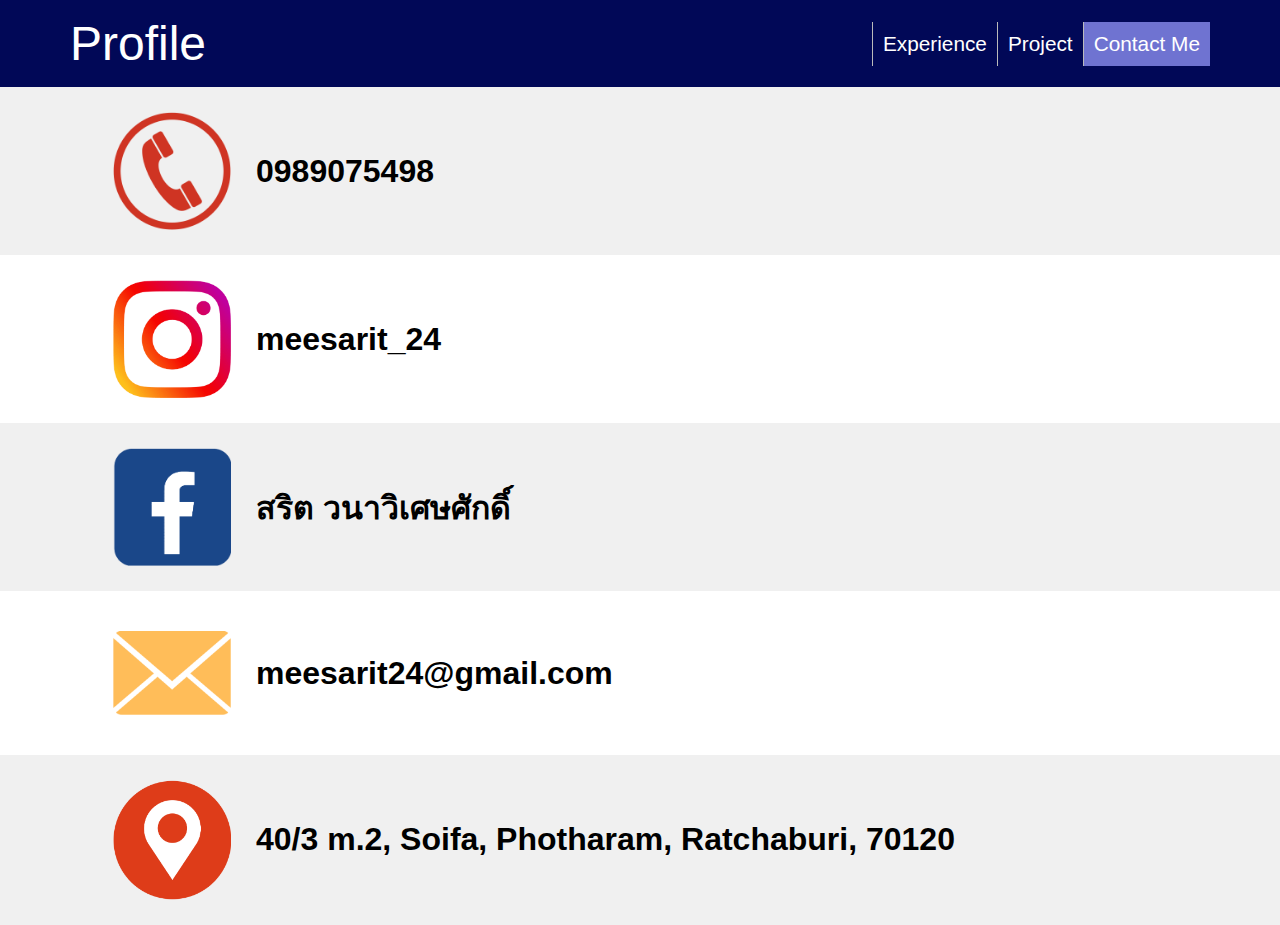
<file: ContactUs.html>
<!DOCTYPE html>
<html land="en">
<head>
    <meta charset="UTF-8">
    <meta name="viewport" content="width=device-width, initial-scale=1.0">
    <title>My Website</title>

    <link rel="stylesheet" href="style.css">
    <style>
        html,body,h1,h2,h3,h4,h5,h6 {font-family: "Roboto", sans-serif}
    </style>
</head>
<body>
    
    <nav>
        <div class="container">
            <div class="nav-con">
            <div class="logo">
                <a href="index.html">Profile</a>
            </div>
            <ul class="menu">
                <li><a class="" href="Experience.html">Experience</a></li>
                <li><a class="" href="Project.html">Project</a></li>
                <li class="active"><a  href="ContactUs.html">Contact Me</a></li>
            </ul>
            </div>
        </div>
    </nav>

        <div class="contact" style="background-color: #f0f0f0; ">
            <div class="row" style="background-color: #f0f0f0;">
                <div class="side20 column">
                    <img src="Call.png" style="float: right; width: 50%; margin: 15px; ">
                </div>
                <h1 class="midd">0989075498</h1>
            </div>

            <div class="row" style="background-color: #fff;">
                <div class="side20 column">
                <img src="IG.png" style="float: right; width: 50%; margin: 15px; ">
                </div>
                <h1 class="midd">meesarit_24</h1>
            </div>

            <div class="row" style="background-color: #f0f0f0;">
                <div class="side20 column">
                <img src="FB.png" style="float: right; width: 50%; margin: 15px;">
                </div>
                <h1 class="midd">สริต วนาวิเศษศักดิ์</h1>
            </div>

            <div class="row" style="background-color: #fff;">
                <div class="side20 column">
                <img src="gmail.png" style="float: right; width: 50%; margin: 15px; margin-top: 30px; margin-bottom: 30px;">
                </div>
                <h1 class="midd">meesarit24@gmail.com</h1>
            </div>

            <div class="row" style="background-color: #f0f0f0;">
                <div class="side20 column">
                <img src="Pin.png" style="float: right; width: 50%; margin: 15px; ">
                </div>
                <h1 class="midd mini">40/3 m.2, Soifa, Photharam, Ratchaburi, 70120</h1>
            </div>
        </div>
        

    <button onclick="topFunction()" id="myBtn" title="Go to top"><img src="arrow.png" alt=""  style="width: 100%;"></button>
    <script>
        let mybutton = document.getElementById("myBtn");

        window.onscroll = function() {scrollFunction()};

        function scrollFunction() {
            if (document.body.scrollTop > 20 || document.documentElement.scrollTop > 20) {
                mybutton.style.display = "block";
            } else {
                mybutton.style.display = "none";
            }
        }

        function topFunction() {
            document.body.scrollTop = 0;
            document.documentElement.scrollTop = 0;
        }
    </script>


    <!-- <footer>
        <p>Make By Mr.Sarit</p>
    </footer> -->
    
</body>
</html>
</file>
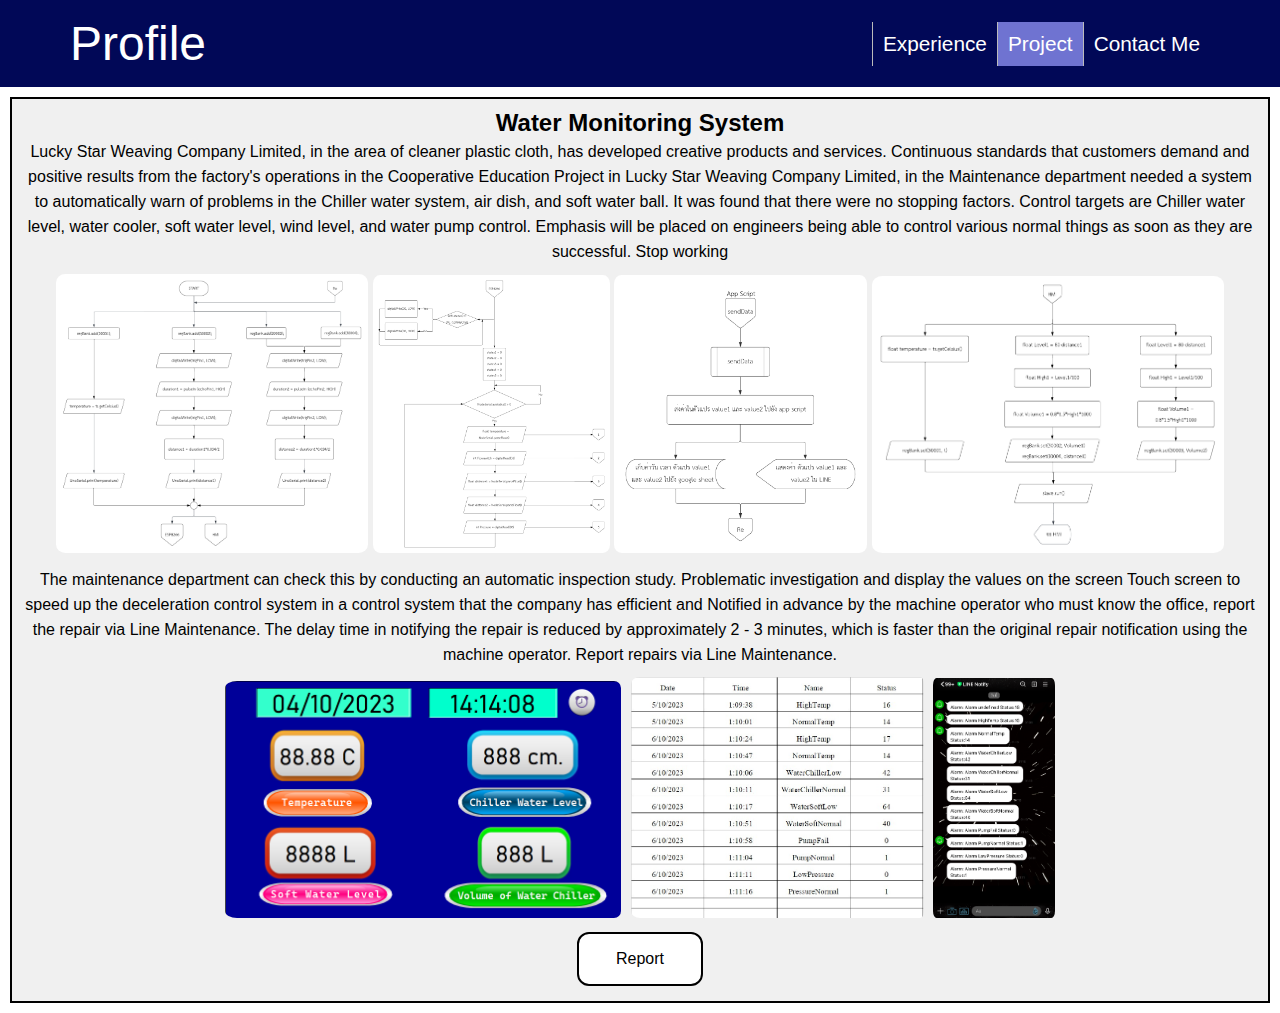
<file: Project.html>
<!DOCTYPE html>
<html land="en">
<head>
    <meta charset="UTF-8">
    <meta name="viewport" content="width=device-width, initial-scale=1.0">
    <title>My Website</title>

    <link rel="stylesheet" href="style.css">
    <style>
        html,body,h1,h2,h3,h4,h5,h6 {font-family: "Roboto", sans-serif}
    </style>
</head>
<body>
    
    <nav>
        <div class="container">
            <div class="nav-con">
            <div class="logo">
                <a href="index.html">Profile</a>
            </div>
            <ul class="menu">
                <li><a class="" href="Experience.html">Experience</a></li>
                <li class="active"><a class="" href="Project.html">Project</a></li>
                <li><a  href="ContactUs.html">Contact Me</a></li>
            </ul>
            </div>
        </div>
    </nav>
        <div style="border: 2px solid black; margin: 10px; background-color: #f0f0f0;">
            <div class="mid" style="margin: 10px;">
                <h2 style="margin-top: 3px;">Water Monitoring System</h2>
                <p>Lucky Star Weaving Company Limited, in the area of cleaner plastic cloth, has developed creative products and services. Continuous standards that customers demand and positive results from the factory's operations in the Cooperative Education Project in Lucky Star Weaving Company Limited, in the Maintenance department needed a system to automatically warn of problems in the Chiller water system, air dish, and soft water ball. It was found that there were no stopping factors. Control targets are Chiller water level, water cooler, soft water level, wind level, and water pump control. Emphasis will be placed on engineers being able to control various normal things as soon as they are successful. Stop working</p>
                <div class="mid" style="margin: 10px;">
                <img src="UNO.png" style="width: 25.7%; border-radius: 3%;">
                <img src="ESP.png" style="width: 19.5%;  border-radius: 3%;">
                <img src="app.png" style="width: 20.8%;  border-radius: 3%;" >
                <img src="HMI.png" style="width: 29%;  border-radius: 3%;">
                </div>
                <p>The maintenance department can check this by conducting an automatic inspection study. Problematic investigation and display the values on the screen Touch screen to speed up the deceleration control system in a control system that the company has efficient and Notified in advance by the machine operator who must know the office, report the repair via Line Maintenance. The delay time in notifying the repair is reduced by approximately 2 - 3 minutes, which is faster than the original repair notification using the machine operator. Report repairs via Line Maintenance.</p>
                
                <div class="mid" style="margin: 10px;">
                <img src="touchscreen.png" style="width: 33%; padding-right: 5px; border-radius: 3%;">
                <img src="googlesheet.jpg" style="width: 24.5%; padding-right: 5px; border-radius: 3%;">
                <img src="LINE.jpg" style="width: 10%; border-radius: 3%;">
                
                </div>
            </div>

            <button class="button button1" onclick="window.open('รายงานการปฏิบัติงานสหกิจศึกษา.pdf')" style="width: 10%; height: 30%; display: block; margin-right: auto; margin-left: auto; margin-bottom: 15px;">Report</button>
        </div>
        
    <button onclick="topFunction()" id="myBtn" title="Go to top"><img src="arrow.png" alt=""  style="width: 100%;"></button>
    
    
    <script>
        let mybutton = document.getElementById("myBtn");

        window.onscroll = function() {scrollFunction()};

        function scrollFunction() {
            if (document.body.scrollTop > 20 || document.documentElement.scrollTop > 20) {
                mybutton.style.display = "block";
            } else {
                mybutton.style.display = "none";
            }
        }

        function topFunction() {
            document.body.scrollTop = 0;
            document.documentElement.scrollTop = 0;
        }
    </script>


    <!-- <footer>
        <p>Make By Mr.Sarit</p>
    </footer> -->

</body>
</html>
</file>
<file: style.css>
*{
    margin: 0;
    padding: 0;
    box-sizing: border-box ;
}

.container{
    max-width: 1140px;
    margin: 0 auto;
}

nav{
    padding: 1rem;
    background-color: #010857;
}

.nav-con{
    display: flex;
    justify-content: space-between;
}

.logo a{
    font-size: 3rem;
    color: #fff;
    text-decoration: none;
    align-items:  center;
}

.menu{
    display: flex;
    list-style: none;
    align-items:  center;
}

.menu li{
    color: white;
    padding: 10px;
    display: inline-block;
    text-decoration: none;
    float: left;
    border-left:1px solid #bbb;
    font-size: 1.3rem;
}

.menu li a{
    color: #fff;
    text-decoration: none;
}

.menu :hover{
    background-color: #a6a6e6;
    color: black;
} 

#myBtn{
    display: none;
    position: fixed;
    bottom: 20px;
    right: 30px;
    cursor: pointer;
    width: 50px;
    height: 50pX;
}

.active{
    background-color: #6f73d1;
}

.hero{
    background-color: #f0f0f0;
}

.hero-con{
    display: flex;  
}

.hero-info{
    width: 100%;
    padding: 2rem;
    margin: 10PX;
}

.hero-info img{
    border-radius: 10px;
}

.hero-info h3{
    font-size: 2rem;
}

.hero-info p{
    font-size: 100%;
    margin: 1rem;
}

.hero-info .hero-btn{
    display: inline-block;
    background-color: orange;
    color: #fff;
    padding: 1rem;
    border-radius: 5px;
    text-decoration: none;

}

.blog-con{
    margin: 50px;
    text-align: center;
    padding-bottom: 30px;
}

.blog-item img{
    width: 70%;
    border-radius: 10px;
}

.blog-item h4{
    margin-top: 1rem;
    font-size: 30px;
}

.blog-item p{
    margin: 1rem 0;
}

.blog-item a{
    display: inline-block;
    color: #fff;
    background-color: orange;
    padding: 0.5rem 1rem;
    text-decoration: none;
    border-radius: 5px;
    margin: 10px;
}

.card {
    background-color: white;
    padding: 20px;
    margin-top: 20px;
}

.column {
    float: left;
    padding: 10px;
}

.side30 {
    width: 30%;
}

.side70 {
    width: 70%;
}

.mid {
    text-align:center;
    display: block;
    margin-left: auto;
    margin-right: auto;
}

.text{
    margin: 8px;
}

p{
    line-height: 25px;
    margin: 2px;
}

.imgB {
    background-color: #333;
    margin: 20px;
    padding: 5px;
  }

.row {  
    display: flex;
    flex-wrap: wrap;
}

.column20 {
    float: right;
    width: 30%;
    
}

.button {
    border: none;
    color: white;
    padding: 16px 32px;
    text-align: center;
    text-decoration: none;
    display: inline-block;
    font-size: 16px;
    margin: 4px 2px;
    transition-duration: 0.4s;
    cursor: pointer;
    border-radius: 12px;
}
  
.button1 {
    background-color: white; 
    color: black; 
    border: 2px solid black;
}

.button1:hover {
    background-color: #9292D1;
    color: white;
}

.side20{
    width: 20%;
}

.midd {
    text-align:center;
    display: block;
    margin-top: auto;
    margin-bottom: auto;
}

footer{
    background-color: #010857;
    padding: 1rem;
    color: #fff;
    text-align: center;
}
@media screen and (max-width: 800px) {
    .mini{
        width: 50%;
    }
    
  }
</file>
